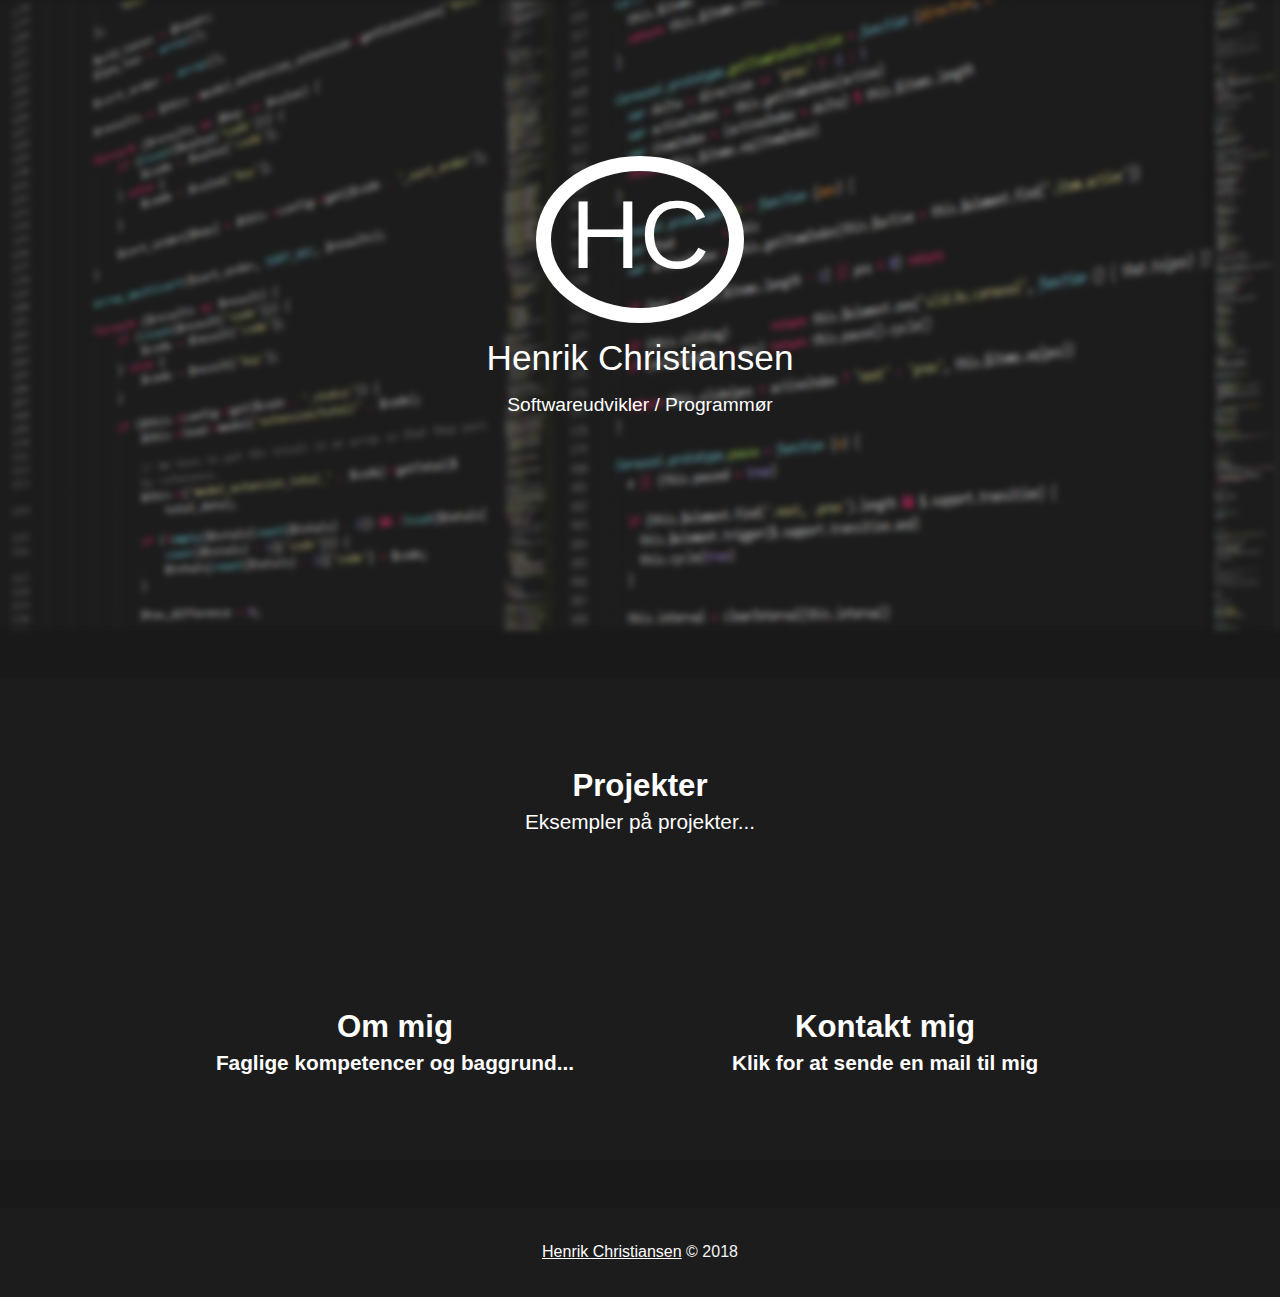
<file: index.html>
<!DOCTYPE html>
<html lang="en">
<head>
    <meta charset="UTF-8">
    <meta name="viewport" content="width=device-width, initial-scale=1.0">
    <meta http-equiv="X-UA-Compatible" content="ie=edge">
    <title>Softwareudvikler / Programmør</title>
    <link rel="stylesheet" href="css/style.css">
    <link rel="stylesheet" href="https://use.fontawesome.com/releases/v5.4.2/css/all.css" 
    integrity="sha384-/rXc/GQVaYpyDdyxK+ecHPVYJSN9bmVFBvjA/9eOB+pb3F2w2N6fc5qB9Ew5yIns" 
    crossorigin="anonymous">
</head>
<body>
    
    <!-- Cover -->
    <header class="cover">
        <div class="content">
            <div class="logo">
                hc
            </div>
            <div class="title">
                Henrik Christiansen
            </div>
            <div class="text">
                Softwareudvikler / Programmør
            </div>
        </div>
    </header>

    <!-- Projekter -->
    <section class="projekter bg-dark">
        <div class="container center">
            <a href="projekter.html" id="projekter"  target="_new">
                <i class="fas fa-code fa-3x"></i>
                <h2>Projekter</h2>
                <p>Eksempler på projekter...</p>
            </a>
        </div>
    </section>

    <!-- Personlig / Om mig -->
    <section class="personlig bg-dark">
        <div class="container grid-2 center">
            <a href="about.html" id="om" target="_new">
                <i class="fas fa-info fa-3x"></i>
                <h2>Om mig</h2>
                <p>Faglige kompetencer og baggrund...</p>
            </a>
            <a href="mailto:henpia@gmail.com" id="kontakt">
                <i class="fas fa-at fa-3x"></i>
                <h2>Kontakt mig</h2>
                <p>Klik for at sende en mail til mig</p>
            </a>
        </div>
    </section>

    <!-- Footer -->
    <footer class="center bg-dark">
        <p><a href="mailto:henpia@gmail.com">Henrik Christiansen</a> &copy; 2018</p>
    </footer>

</body>
</html>
</file>
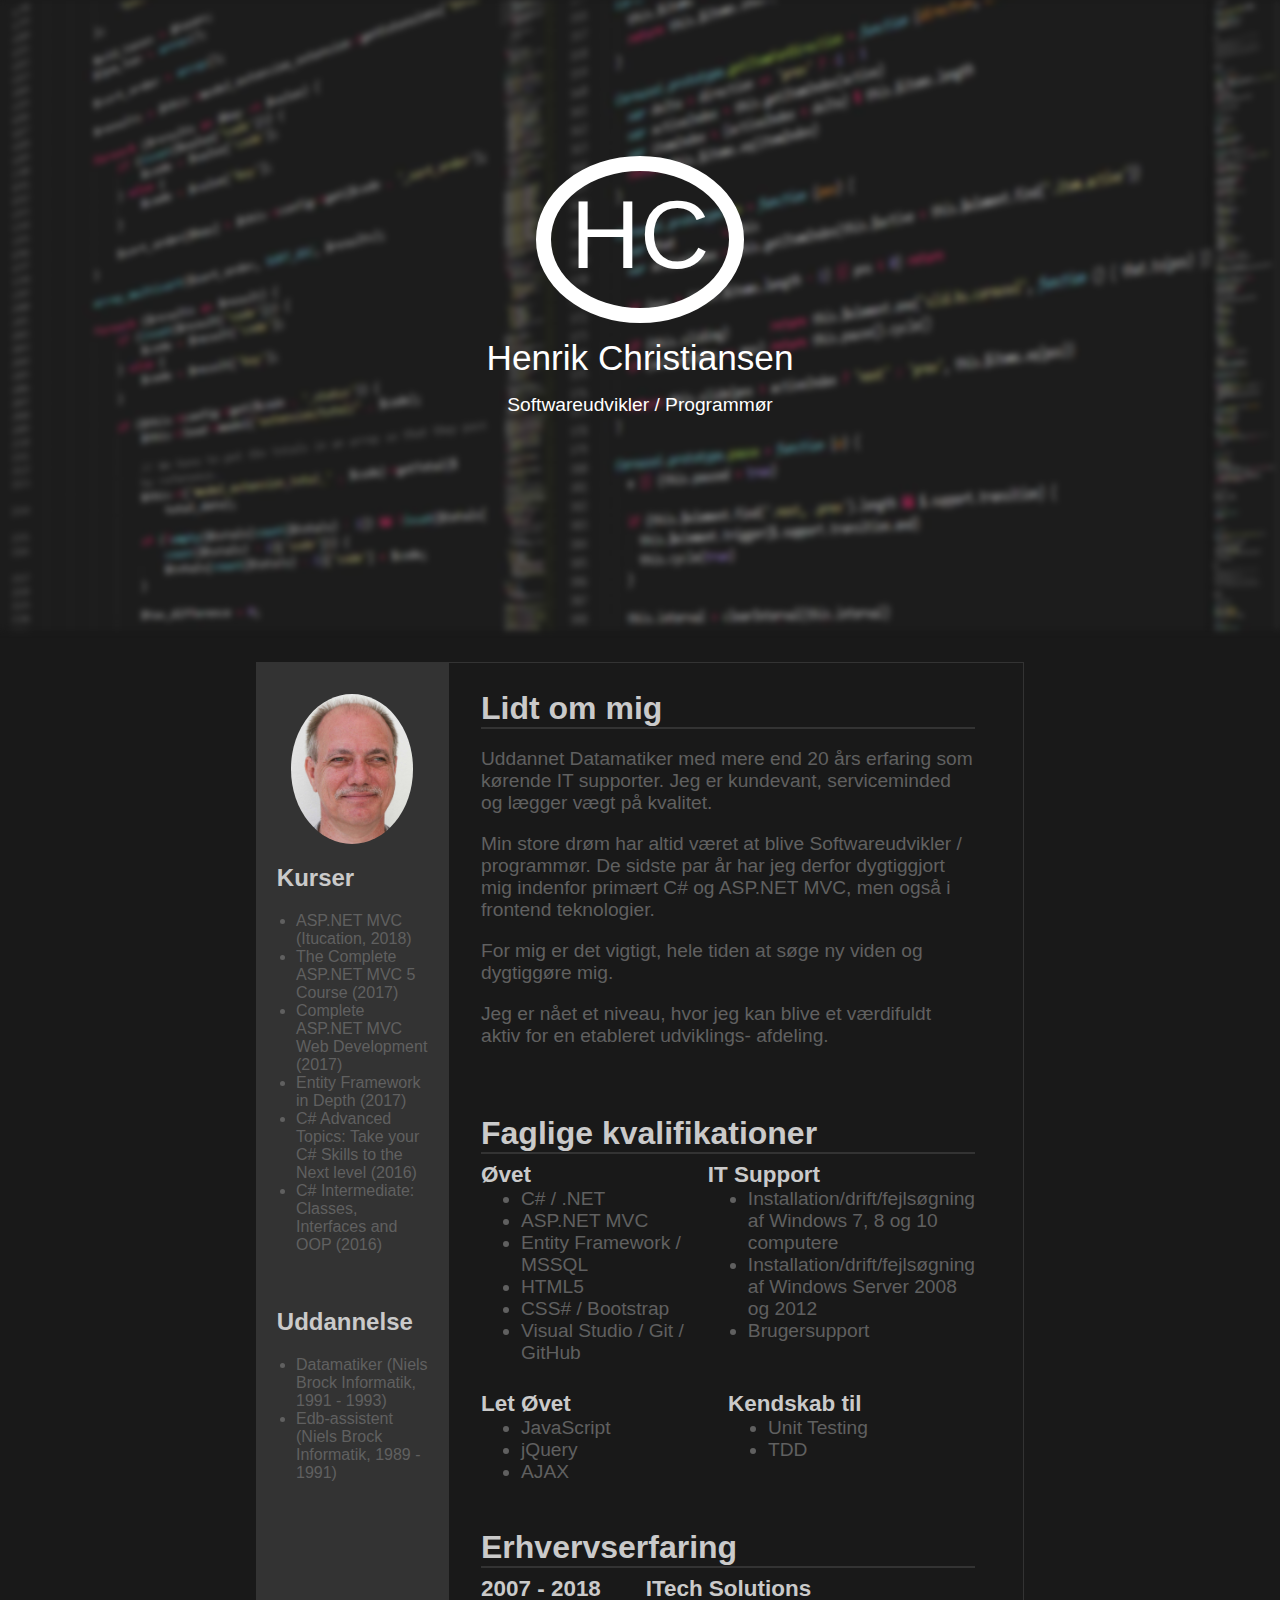
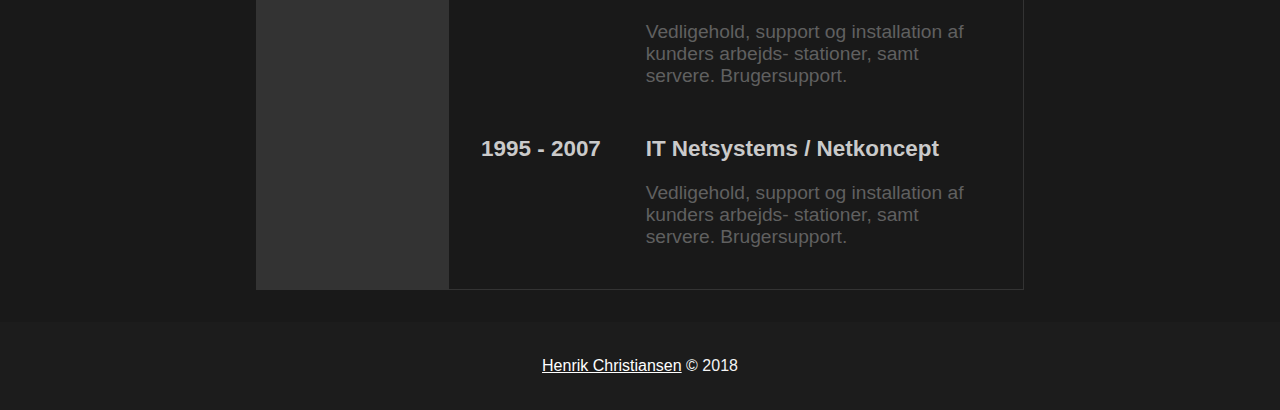
<file: about.html>
<!DOCTYPE html>
<html lang="en">
<head>
    <meta charset="UTF-8">
    <meta name="viewport" content="width=device-width, initial-scale=1.0">
    <meta http-equiv="X-UA-Compatible" content="ie=edge">
    <title>Om mig</title>
    <link rel="stylesheet" href="css/style.css">
</head>
<body>
    <!-- Cover -->
    <header class="cover">
        <div class="content">
            <div class="logo">
                hc
            </div>
            <div class="title">
                Henrik Christiansen
            </div>
            <div class="text">
                Softwareudvikler / Programmør
            </div>
        </div>
    </header>

    <section class="about-content">
        <div class="left-col">
            <img src="/img/Henrik Christiansen.jpg" alt="">
            <div>
                <h2>Kurser</h2>
                <ul>
                    <li>ASP.NET MVC (Itucation, 2018)</li>
                    <li>The Complete ASP.NET MVC 5 Course (2017)</li>
                    <li>Complete ASP.NET MVC Web Development (2017)</li>
                    <li>Entity Framework in Depth (2017)</li>
                    <li>C# Advanced Topics: Take your C# Skills to the Next level (2016)</li>
                    <li>C# Intermediate: Classes, Interfaces and OOP (2016)</li>
                </ul>
            </div>
            <br>
            <div>
                <h2>Uddannelse</h2>
                <ul>
                    <li>Datamatiker (Niels Brock Informatik, 1991 - 1993)</li>
                    <li>Edb-assistent (Niels Brock Informatik, 1989 - 1991)</li>
                </ul>
            </div>
        </div> <!-- End left-col -->

        <div class="right-col">
            <h2>Lidt om mig</h2>
            <p>
                Uddannet Datamatiker med mere end 20 års erfaring som kørende IT supporter.
                Jeg er kundevant, serviceminded og lægger vægt på kvalitet.
            </p>
            <p>
                Min store drøm har altid været at blive Softwareudvikler / programmør. De sidste par år
                har jeg derfor dygtiggjort mig indenfor primært C# og ASP.NET MVC, men også i frontend
                teknologier.
            </p>
            <p>
                For mig er det vigtigt, hele tiden at søge ny viden og dygtiggøre mig.
            </p>
            <p>
                Jeg er nået et niveau, hvor jeg kan blive et værdifuldt aktiv for en etableret udviklings-
                afdeling.
            </p>

            <br>
            <div>
                <h2>Faglige kvalifikationer</h2>
                <div class="kvalifikationer"> <!-- 2 columns -->
                    <div> <!-- left column -->
                        <h3>Øvet</h3>
                        <ul>
                            <li>C# / .NET</li>
                            <li>ASP.NET MVC</li>
                            <li>Entity Framework / MSSQL</li>
                            <li>HTML5</li>
                            <li>CSS# / Bootstrap</li>
                            <li>Visual Studio / Git / GitHub</li>
                        </ul>
                    </div>

                    <div> <!-- right column -->
                        <h3>IT Support</h3>
                        <ul>
                            <li>Installation/drift/fejlsøgning af Windows 7, 8 og 10 computere</li>
                            <li>Installation/drift/fejlsøgning af Windows Server 2008 og 2012</li>
                            <li>Brugersupport</li>
                        </ul>
                    </div>
                </div>

                <div class="kvalifikationer"> <!-- 2 columns -->
                    <div> <!-- left column -->
                        <h3>Let Øvet</h3>
                        <ul>
                            <li>JavaScript</li>
                            <li>jQuery</li>
                            <li>AJAX</li>
                        </ul>
                    </div>

                    <div> <!-- right column -->
                        <h3>Kendskab til</h3>
                        <ul>
                            <li>Unit Testing</li>
                            <li>TDD</li>
                        </ul>
                    </div>
                </div>

                <div>
                    <h2>Erhvervserfaring</h2>
                    <div class="erhvervserfaring">
                        <h3>2007 - 2018</h3>
                        <div>
                            <h3>ITech Solutions</h3>
                            <p>
                                Vedligehold, support og installation af kunders arbejds-
                                stationer, samt servere. Brugersupport.
                            </p>
                        </div>
                    </div>
                    <br>
                    <div class="erhvervserfaring">
                        <h3>1995 - 2007</h3>
                        <div>
                            <h3>IT Netsystems / Netkoncept</h3>
                            <p>
                                Vedligehold, support og installation af kunders arbejds-
                                stationer, samt servere. Brugersupport.
                            </p>
                        </div>
                    </div>
                    <br>
                </div>
            </div>
        </div> <!-- End right-col -->


    </section>

    <!-- Footer -->
    <footer class="center bg-dark">
            <p><a href="mailto:henpia@gmail.com">Henrik Christiansen</a> &copy; 2018</p>
    </footer>
</body>
</html>
</file>
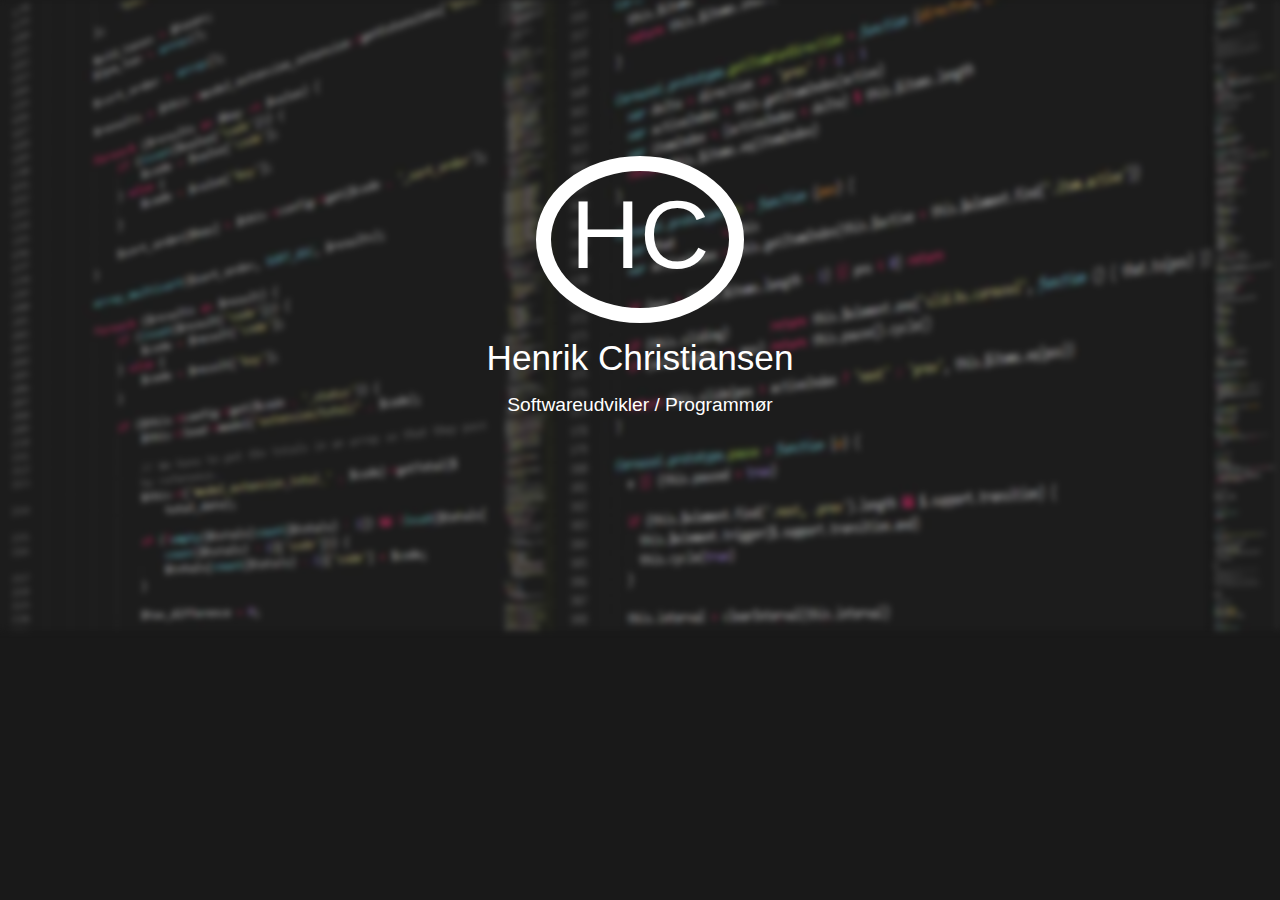
<file: contact.html>
<!DOCTYPE html>
<html lang="en">
<head>
    <meta charset="UTF-8">
    <meta name="viewport" content="width=device-width, initial-scale=1.0">
    <meta http-equiv="X-UA-Compatible" content="ie=edge">
    <title>Kontakt mig</title>
    <link rel="stylesheet" href="css/style.css">
</head>
<body>
    <!-- Cover -->
    <header class="cover">
        <div class="content">
            <div class="logo">
                hc
            </div>
            <div class="title">
                Henrik Christiansen
            </div>
            <div class="text">
                Softwareudvikler / Programmør
            </div>
        </div>
    </header>

    <!-- Footer -->
</body>
</html>
</file>
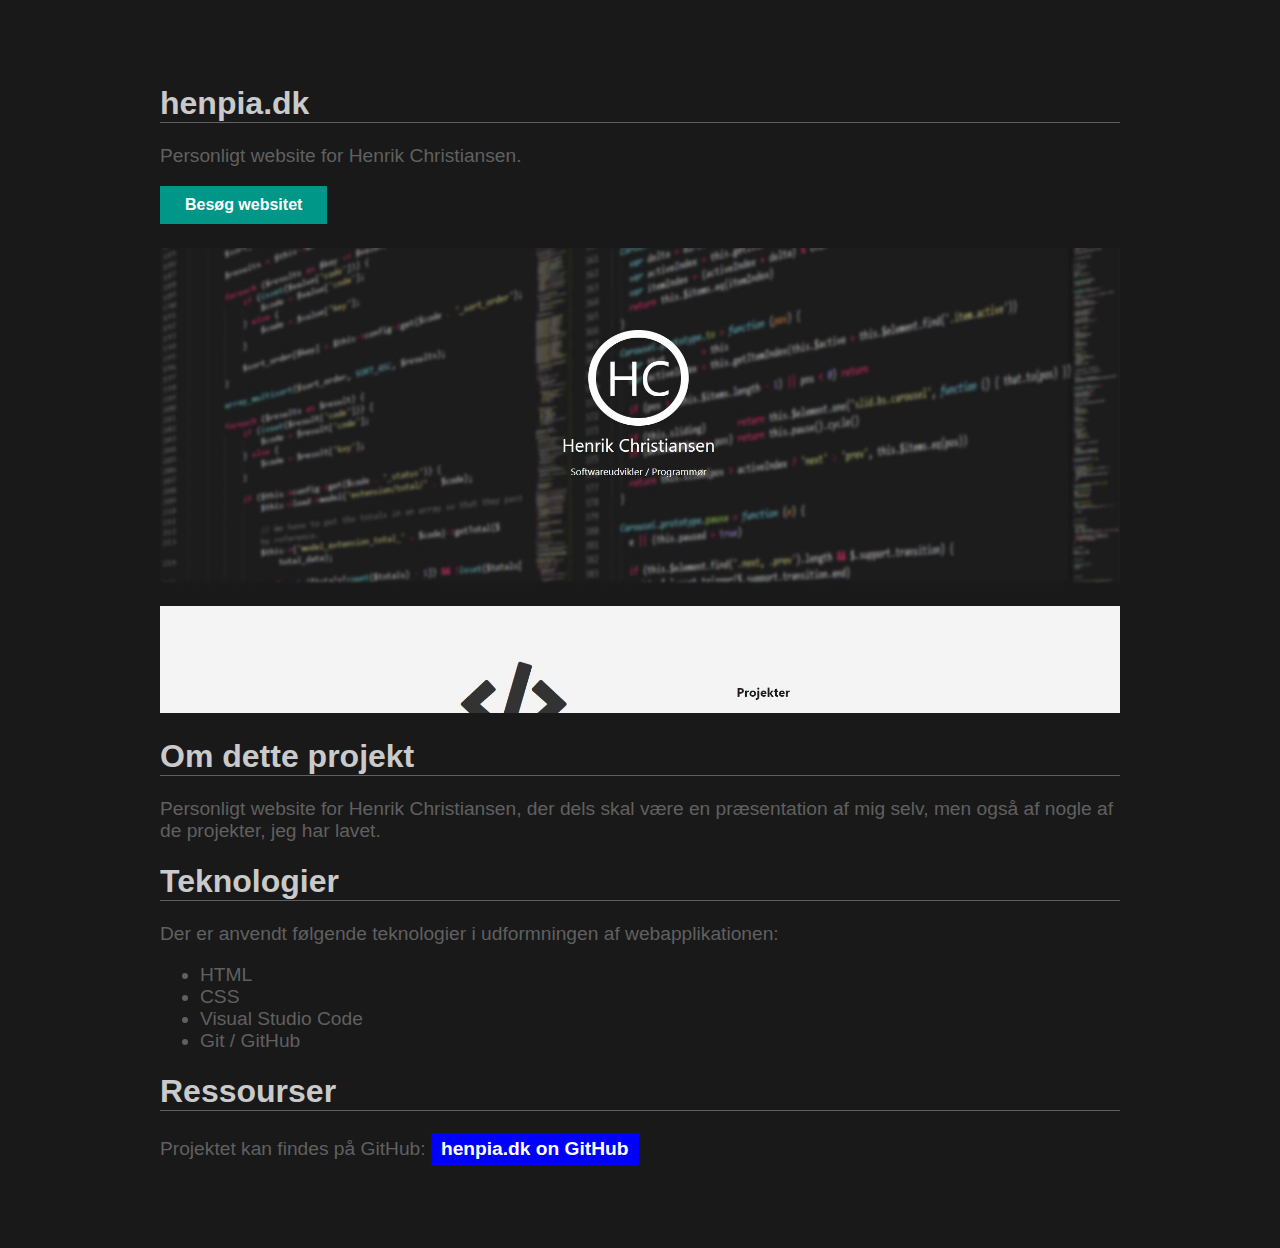
<file: proj_henpia.html>
<!DOCTYPE html>
<html lang="en">
<head>
    <meta charset="UTF-8">
    <meta name="viewport" content="width=device-width, initial-scale=1.0">
    <meta http-equiv="X-UA-Compatible" content="ie=edge">
    <title>Projekt: henpia.dk</title>
    <link rel="stylesheet" href="css/style.css">
</head>
<body>
        <div class="container proj_henpia">
                <h1>henpia.dk</h1>
                <p>
                    Personligt website for Henrik Christiansen.
                </p>
                
                <a href="http://henpia.dk" class="button btn-visit">Besøg websitet</a>
                
                <img src="/img/henpia.dk.JPG" alt="">
        
                <h1>Om dette projekt</h1>
                <p>
                    Personligt website for Henrik Christiansen, der dels skal være en præsentation af mig selv, men også
                    af nogle af de projekter, jeg har lavet.
                </p>
        
                <h1>Teknologier</h1>
                <p>
                    Der er anvendt følgende teknologier i udformningen af webapplikationen:
                </p>
                <ul>
                    <li>HTML</li>
                    <li>CSS</li>
                    <li>Visual Studio Code</li>
                    <li>Git / GitHub</li>
                </ul>
        
                <h1>Ressourser</h1>
                <p>
                    Projektet kan findes på GitHub:
                    <a href="https://github.com/henpia/portfolio" class="button btn-github">henpia.dk on GitHub</a>
                </p>
            </div>
</body>
</html>
</file>
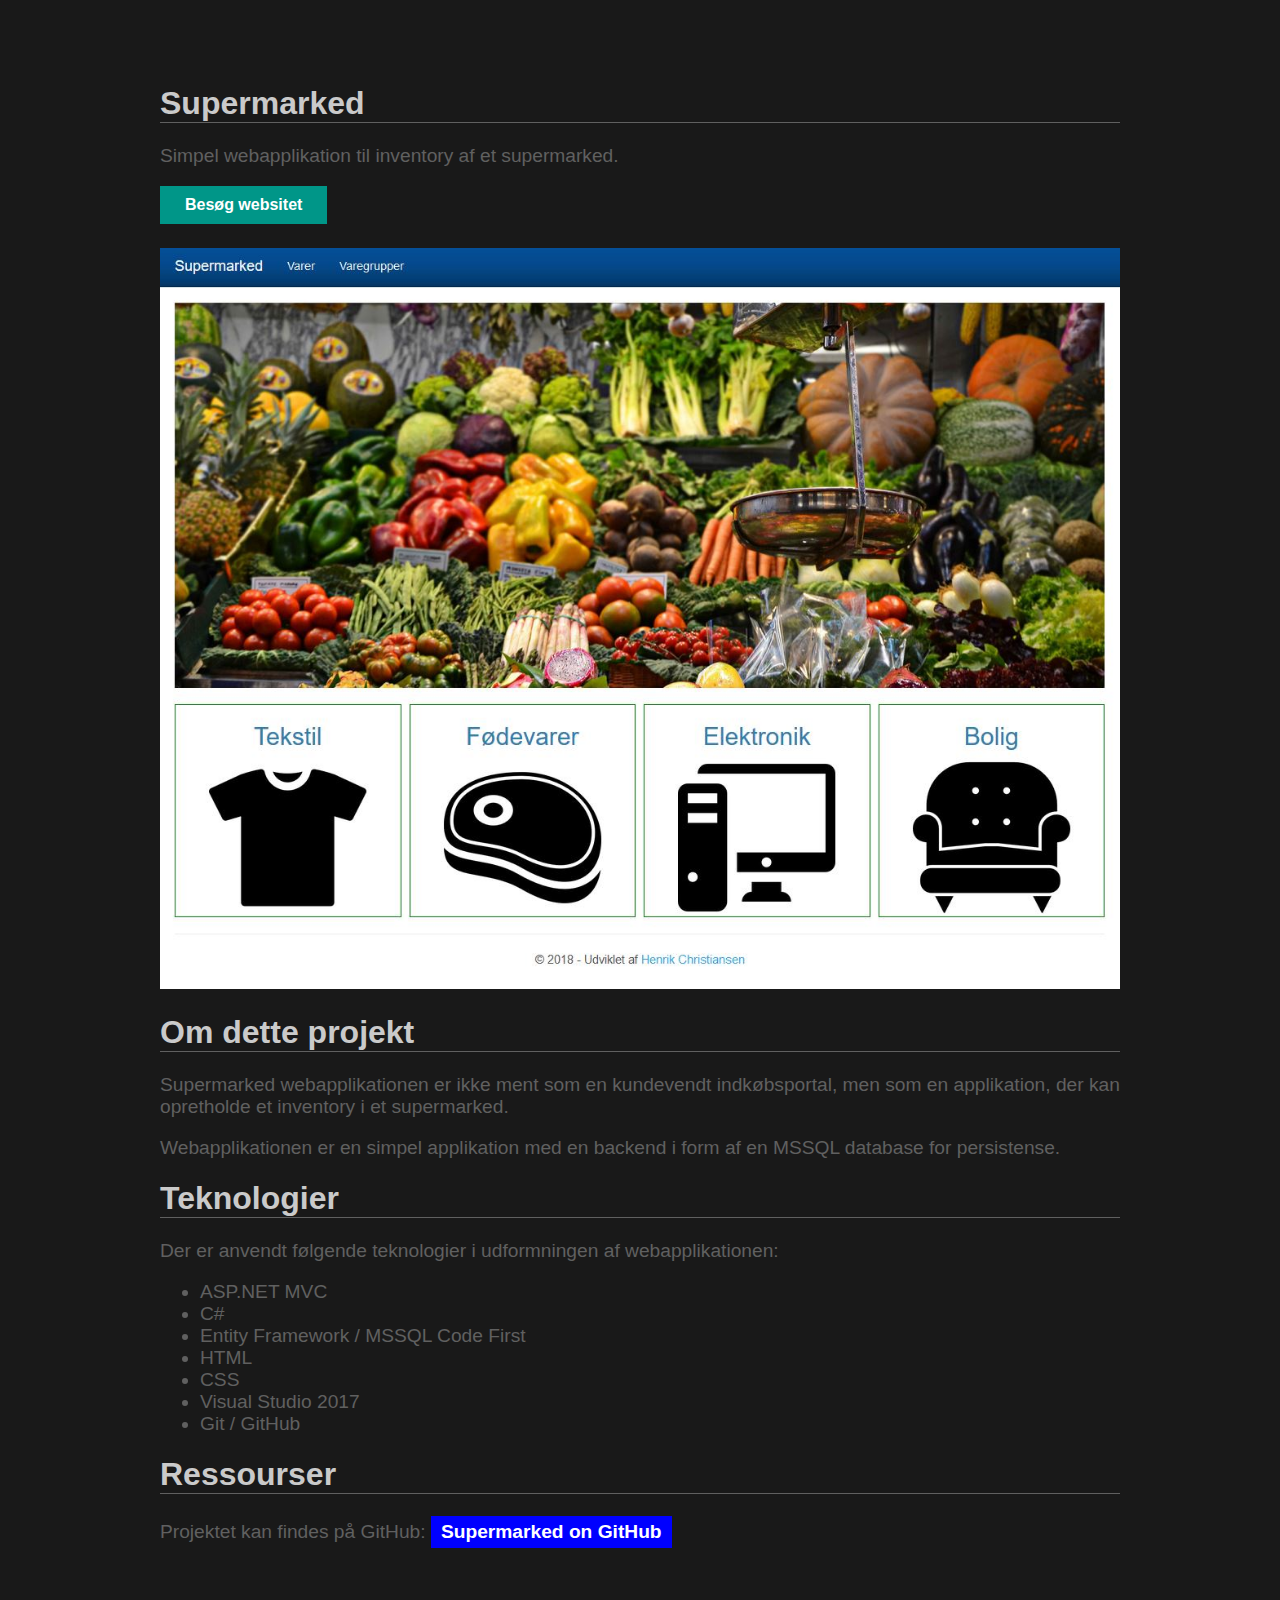
<file: proj_supermarked.html>
<!DOCTYPE html>
<html lang="en">
<head>
    <meta charset="UTF-8">
    <meta name="viewport" content="width=device-width, initial-scale=1.0">
    <meta http-equiv="X-UA-Compatible" content="ie=edge">
    <title>Projekt: Supermarked</title>
    <link rel="stylesheet" href="css/style.css">
</head>
<body>
    <div class="container proj_supermarked">
        <h1>Supermarked</h1>
        <p>
            Simpel webapplikation til inventory af et supermarked.
        </p>
        
        <a href="http://supermarked.henpia.dk" class="button btn-visit">Besøg websitet</a>
        
        <img src="/img/supermarked.JPG" alt="">

        <h1>Om dette projekt</h1>
        <p>
            Supermarked webapplikationen er ikke ment som en kundevendt indkøbsportal, men som en applikation, der kan opretholde et inventory
            i et supermarked.
        </p>
        <p>
            Webapplikationen er en simpel applikation med en backend i form af en MSSQL database for persistense.
        </p>

        <h1>Teknologier</h1>
        <p>
            Der er anvendt følgende teknologier i udformningen af webapplikationen:
        </p>
        <ul>
            <li>ASP.NET MVC</li>
            <li>C#</li>
            <li>Entity Framework / MSSQL Code First</li>
            <li>HTML</li>
            <li>CSS</li>
            <li>Visual Studio 2017</li>
            <li>Git / GitHub</li>
        </ul>

        <h1>Ressourser</h1>
        <p>
            Projektet kan findes på GitHub:
            <a href="https://github.com/henpia/SupermarkedSolution" class="button btn-github">Supermarked on GitHub</a>
        </p>
    </div>
</body>
</html>
</file>
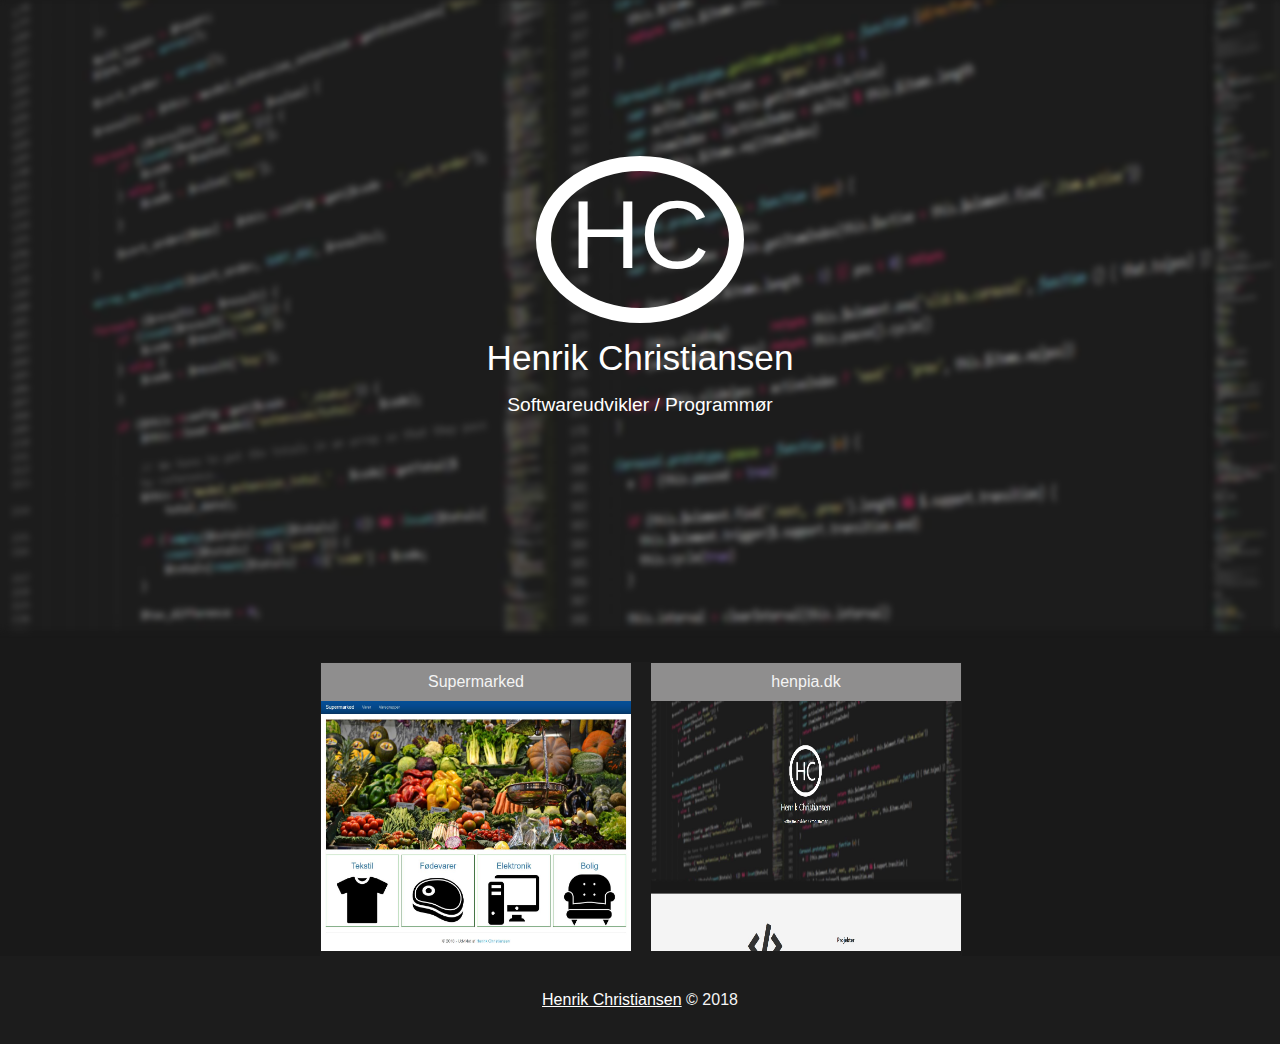
<file: projekter.html>
<!DOCTYPE html>
<html lang="en">
<head>
    <meta charset="UTF-8">
    <meta name="viewport" content="width=device-width, initial-scale=1.0">
    <meta http-equiv="X-UA-Compatible" content="ie=edge">
    <title>Projekter</title>
    <link rel="stylesheet" href="css/style.css">
</head>
<body>
    <!-- Cover -->
    <header class="cover">
        <div class="content">
            <div class="logo">
                hc
            </div>
            <div class="title">
                Henrik Christiansen
            </div>
            <div class="text">
                Softwareudvikler / Programmør
            </div>
        </div>
    </header>

    <section class="projpage-content bg-dark center grid-2">
        <div class="card center">
            <div class="card-title">
                Supermarked
            </div>
            <a href="proj_supermarked.html">
                <img src="/img/supermarked.JPG" alt="">
            </a>
        </div>
        <div class="card center">
            <div class="card-title">
                    henpia.dk
            </div>
            <a href="proj_henpia.html">
                <img src="/img/henpia.dk.JPG" alt="">
            </a>
        </div>
    </section>

    <!-- Footer -->
    <footer class="center bg-dark">
        <p><a href="mailto:henpia@gmail.com">Henrik Christiansen</a> &copy; 2018</p>
    </footer>
</body>
</html>
</file>
<file: css/style.css>
body {
    background: rgba(0, 0, 0, 0.9);
    color: #fff;
    font-family: 'Segoe UI', Tahoma, Geneva, Verdana, sans-serif;
    margin: 0;
}

.cover::after {
    content: '';
    height: 70vh;
    width: 100%;
    background-image: url(../img/cover.jpg);
    background-size: cover;
    background-repeat: no-repeat;
    background-position: center;
    display: block;
    filter: blur(3px);
}

.content {
    position: absolute;
    z-index: 1;
    width: 100%;
    height: 350px;
    top: 20%;
    margin: auto;
    text-align: center;
}

.content .logo {
    font-size: 6rem;
    text-transform: uppercase;
    padding: 20px;
    padding-top: 10px;
    border: 15px #fff solid;
    border-radius: 50%;
    display: inline;
}

.content .title {
    font-size: 2.2rem;
    margin-top: 3rem;
}

.content .text {
    font-size: 1.2rem;
    margin-top: 1rem;
}

section {
    margin: 3rem 0;
}

.container {
    max-width: 960px;
    margin: auto;
    padding: 4rem 1rem;
    overflow: hidden;
}

.grid-2 {
    display: grid;
    grid-template-columns: repeat(2, 1fr);
    grid-gap: 20px;
}

.center {
    text-align: center;
    margin: auto;
}

.bg-dark {
    background: #1c1c1c;
    color: #f4f4f4;
}

.bg-light {
    background: #f4f4f4;
    color: #333;
}

.projekter {
    font-size: 1.3rem;
    margin-bottom: 0;
}

#om, #kontakt {
    color: #ffffff;
    text-decoration: none;
}

#projekter {
    color: #ffffff;
    text-decoration: none;
}

#projekter h2, #om h2, #kontakt h2 {
    margin-bottom: 0.4rem;
}

#projekter p, #om p, #kontakt p {
    margin-top: 0;
}

#projekter:hover, #om:hover, #kontakt:hover {
    color: #606060;
    transition-duration: 0.4s;
}

.personlig {
    font-size: 1.3rem;
    font-weight: 600;
    margin-top: 0;
}

footer {
    padding: 2.2rem;
}

footer p {
    margin: 0;
}

footer a {
    color: #fff;
}

.about-content {
    width: 60%;
    margin: 2rem auto;
    display: grid;
    grid-template-columns: 1fr 3fr;
}

.about-content h2, .about-content h3 {
    color: #CACACA;
}

.about-content p, .about-content li {
    color: #606060
}

.left-col {
    background: #333;
}

.left-col img {
    max-width: 150px;
    max-height: 150px;
    border-radius: 50%;
    display: block;
    margin-top: 2rem;
    margin-left: auto;
    margin-right: auto;
}

.left-col h2 {
    margin-left: 1.3rem;
}

.left-col ul {
    margin-right: 1rem;
}

.right-col {
    padding-left: 2rem;
    padding-right: 3rem;
    font-size: 1.2rem;
    border: 1px solid #333;
}

.right-col h2 {
    margin-bottom: 0;
    font-size: 2rem;
    border-bottom: 2px solid #333;
}

.right-col h3 {
    margin-top: 0.5rem;
    margin-bottom: 0.5rem;
}

.kvalifikationer {
    display: grid;
    grid-template-columns: 1fr 1fr;
}

.kvalifikationer h3 {
    margin-bottom: 0;
}

.kvalifikationer ul {
    margin-top: 0;
}

.erhvervserfaring {
    display: grid;
    grid-template-columns: 1fr 2fr;
}

.projpage-content {
    width: 50%;
    margin-top: 2rem;
}
.projpage-content .card {
    width: 100%;
    border: 1px solid #1c1c1c;
}

.projpage-content .card .card-title {
    background: rgb(143, 142, 142);
    padding: 10px;
    font-weight: 500;
}

.projpage-content .card img {
    width: 100%;
    height: 250px;
}

.projpage-content .card img:hover {
    filter: blur(4px);
}

.proj_supermarked h1,
.proj_henpia h1 {
    color: #CACACA;
    border-bottom: 1px solid #606060;
}

.proj_supermarked p, 
.proj_supermarked li,
.proj_henpia p,
.proj_henpia li {
    color: #606060;
    font-size: 1.2rem;
}

.button {
    color: white;
    text-decoration: none;
    display: inline-block;
    padding: 10px 25px;
    font-weight: 600;
    border: none;
}

.btn-visit {
    background-color: #009688;
}

.btn-github {
    background-color: blue;
    padding: 5px 10px;
}

.proj_supermarked img,
.proj_henpia img {
    width: 100%;
    margin-top: 1.5rem;
}
</file>
